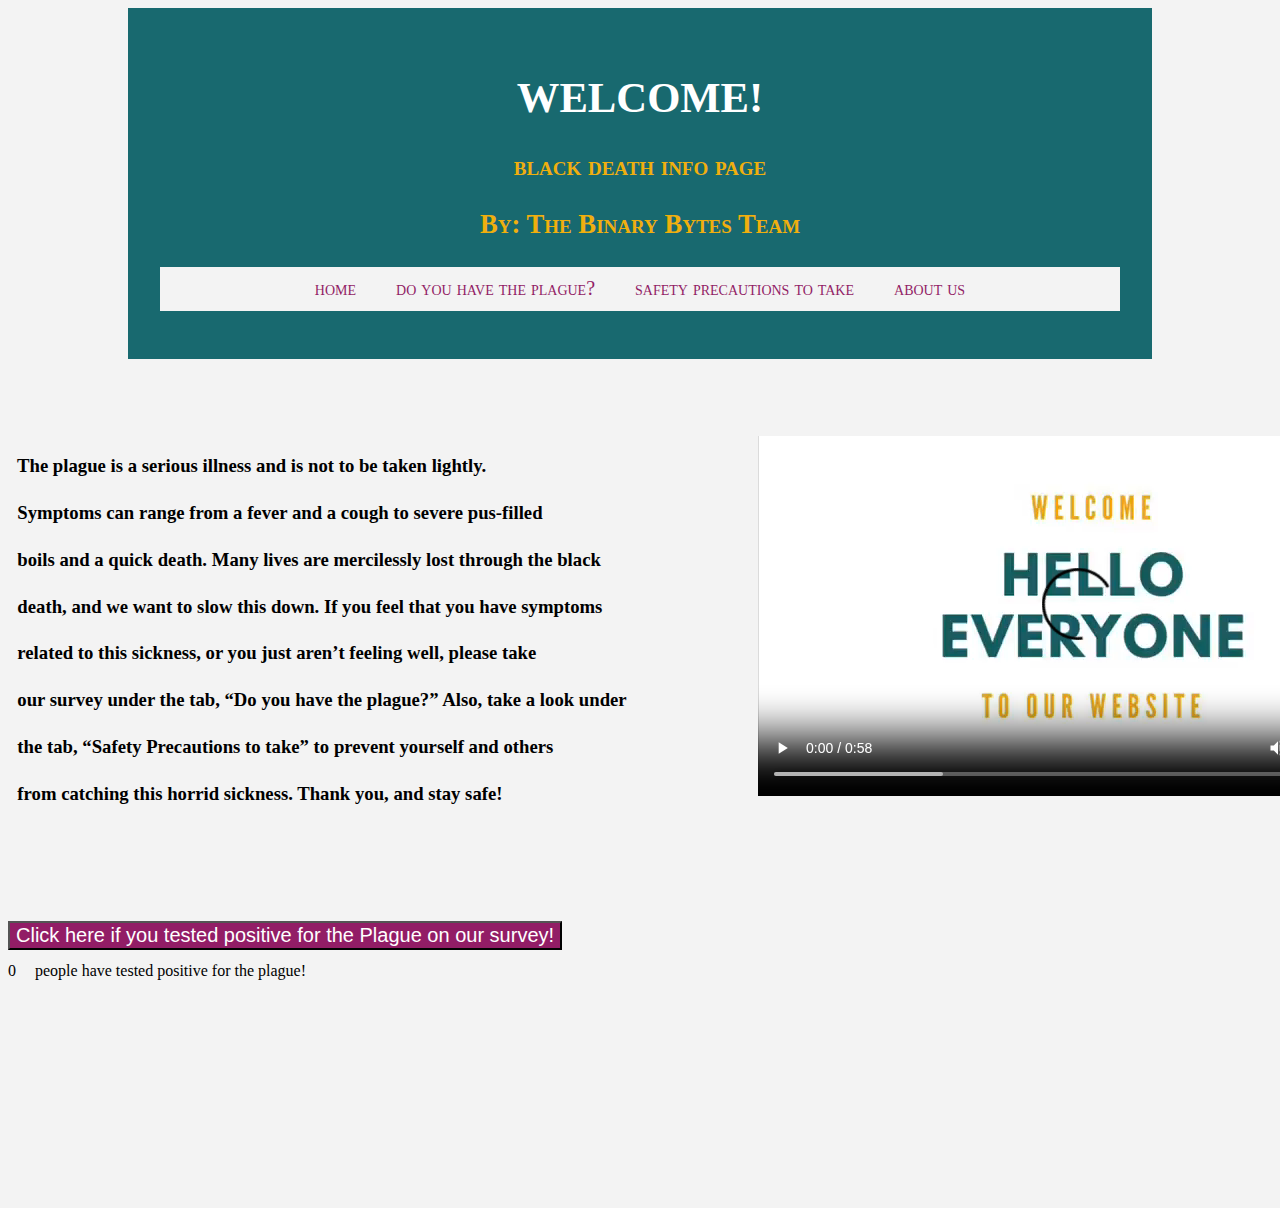
<file: index.html>
<!DOCTYPE html>
<html lang="en">

<head>
    <meta charset="UTF-8">
    <meta name="viewport" content="width=device-width, initial-scale=1.0">
    <title>Black Death info</title> 
    <link rel="stylesheet" href="main.css">
</head>

<body>
<div id="wrapper">
    <header>
       <h1>WELCOME!</h1> 
       <h2>black death info page</h2>
       <h3>By: The Binary Bytes Team</h3>
       <BR>
       <BR>
    </header>

    <nav>
        <BR>
        <BR>
        <BR>
         <ul class="main_menu">
        <li><a href="index.html">home</a></li>
        <li><a href="survey.html">do you have the plague?</a></li>
        <li><a href="safetyprecautions.html">safety precautions to take</a></li>
        <li><a href="aboutus.html">about us</a></li>
         </ul>
    </nav>
</div>

<h3>
    <p>
    <BR>
    </p>
    <p id="paragraph" style="text-align:left;">&nbsp The plague is a serious illness and is not to be taken lightly. <BR>
    &nbsp Symptoms can range from a fever and a cough to severe pus-filled <BR>
    &nbsp boils and a quick death.  Many lives are mercilessly lost through the black <BR>
    &nbsp death, and we want to slow this down. If you feel that you have symptoms <BR>
    &nbsp related to this sickness, or you just aren’t feeling well, please take <BR>
    &nbsp our survey under the tab, “Do you have the plague?” Also, take a look under <BR>
    &nbsp the tab, “Safety Precautions to take” to prevent yourself and others <BR>
    &nbsp from catching this horrid sickness. Thank you, and stay safe! </h3></p>

    <div style= "position:relative; left:750px; top:-400px;" >
        <video controls>
            <source src="My Movie.mp4" type="video/mp4">
        </video>
    </div>
    <button id="button1" style="position:absolute; bottom: -50px;">Click here if you tested positive for the Plague on our survey!</button>
    <p style="position:absolute; bottom:-107px;" id="number">0</p>
    <div style="position:absolute; left:35px; bottom:-80px;"> people have tested positive for the plague!</div>
    <script>
        let button = document.querySelector('#button1');
        button.onclick = function updateNumber() {
            let number = document.querySelector('#number');
            number.innerHTML = parseInt(number.innerHTML) + 1;
        }

    </script>

</body>

</html>
</file>
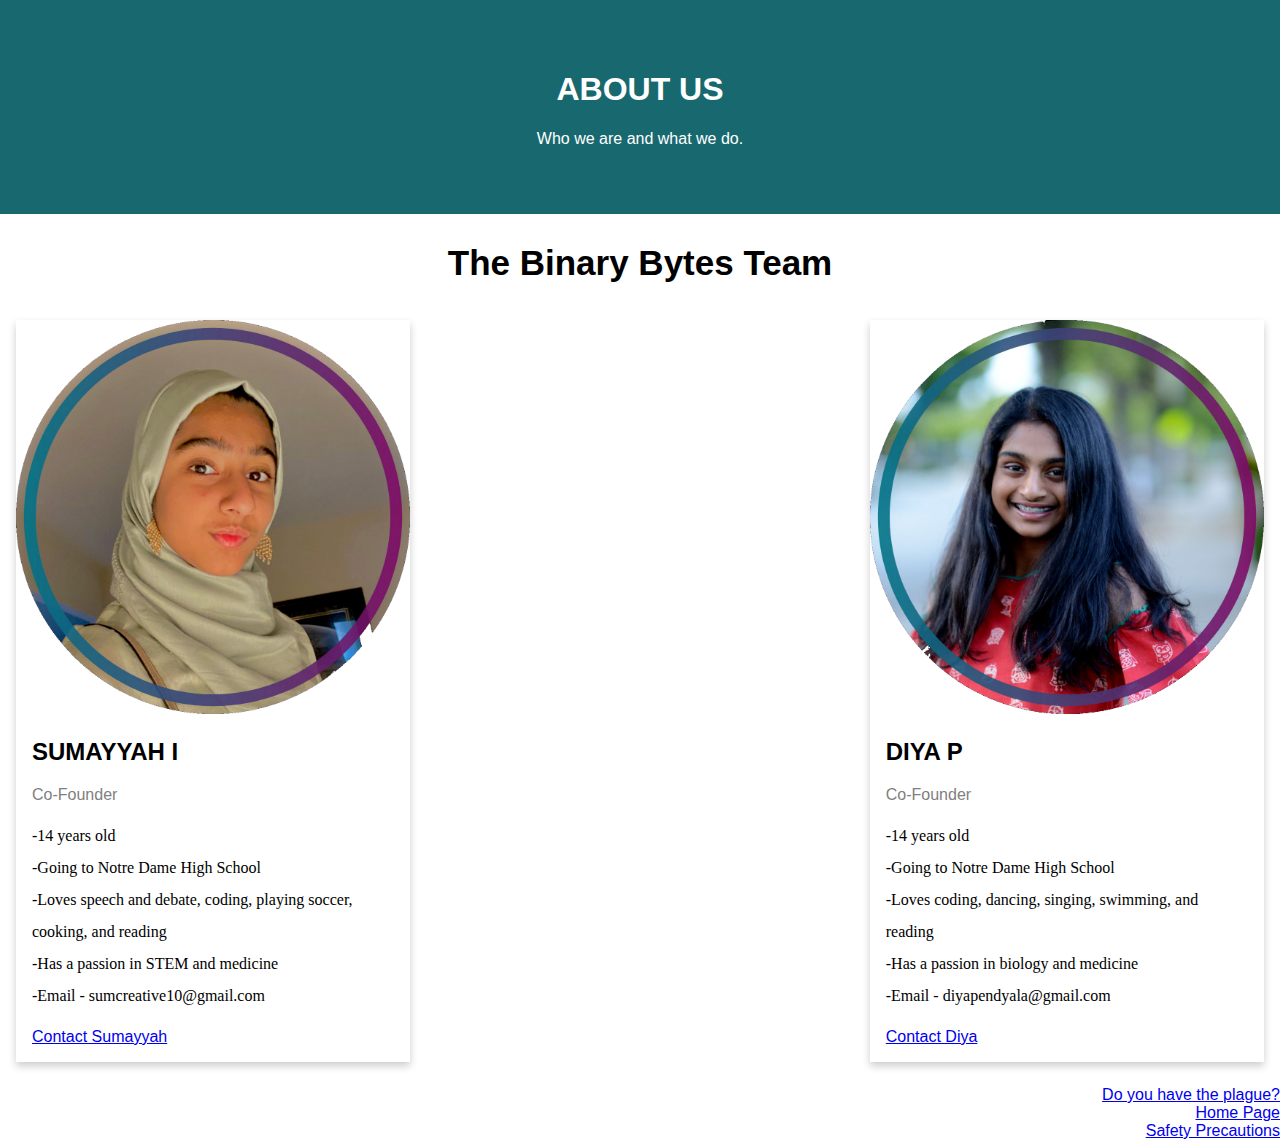
<file: aboutus.html>
<!DOCTYPE html>
<html lang="en">
<head>
    <meta charset="UTF-8">
    <meta name="viewport" content="width=device-width, initial-scale=1.0">
    <title>About Us</title> 
</head>
<body>
    <div class="about-section">
        <h1>ABOUT US</h1>
        <p>Who we are and what we do.</p>
      </div>
      
      <h2 class = "title1" style="text-align:center">The Binary Bytes Team</h2>
      <div class="row">
        <div class="column">
          <div class="card">
            <img src="IMG_1409 (1).PNG" alt="Sumayyah" style="width:100%">
            <div class="container">
              <h2>SUMAYYAH I</h2>
              <p class="title">Co-Founder</p>
              <p class="bio">-14 years old<BR>
                -Going to Notre Dame High School<BR>
                -Loves speech and debate, coding, playing soccer, cooking, and reading<BR>
                -Has a passion in STEM and medicine<BR>
                -Email - sumcreative10@gmail.com
              </p>
              <p><a href=mailto:sumcreative10@gmail.com>Contact Sumayyah</a></p>
            </div>
          </div>
        </div>
        
        <div class="row">
          <div class="column1">
            <div class="card">
              <img src="IMG_1411.PNG" alt="Diya" style="width:100%">
              <div class="container">
                <h2>DIYA P</h2>
                <p class="title">Co-Founder</p>
                <p class="bio">-14 years old<BR>

                  -Going to Notre Dame High School<BR>
                  -Loves coding, dancing, singing, swimming, and reading<BR>
                  -Has a passion in biology and medicine<BR>
                  -Email - diyapendyala@gmail.com
                </p>
              <p><a href="mailto:diyapendyala@gmail.com">Contact Diya</a></p>  
              </div>
            </div>
          </div>
        </div>
        
      <div style="text-align:right;">
        <a href="survey.html">Do you have the plague?</a> 
    </div>   
    <div style="text-align:right;">
        <a href="index.html">Home Page</a>
    </div>
    <div style="text-align:right;">
        <a href="safetyprecautions.html">Safety Precautions</a>
    </div>
      <style>
          body {
  font-family: Arial, Helvetica, sans-serif;
  margin: 0;
}

html {
  box-sizing: border-box;
}

*, *:before, *:after {
  box-sizing: inherit;
}

.title1{
  font-size: 35px;
  color: black;
}
.column {
  float: left;
  width: 33.3%;
  margin-bottom: 16px;
  padding: 0 8px;
}

.column1{
  float: right;
  width: 33.3%;
  margin-bottom: 16px;
  padding: 0 8px;
}

.bio{
  line-height: 2;
  font-family: 'Didot';
}
.card {
  box-shadow: 0 4px 8px 0 rgba(0, 0, 0, 0.2);
  margin: 8px;
}

.about-section {
  padding: 50px;
  text-align: center;
  background-color: #18696f;
  color: white;
}

.container {
  padding: 0 16px;
}

.container::after, .row::after {
  content: "";
  clear: both;
  display: table;
}

.title {
  color: grey;
}

div{
  font-family: 'American Typewriter', sans-serif;
}
@media screen and (max-width: 650px) {
  .column {
    width: 100%;
    display: block;
  }
}
      </style>
</body>
</html>
</file>
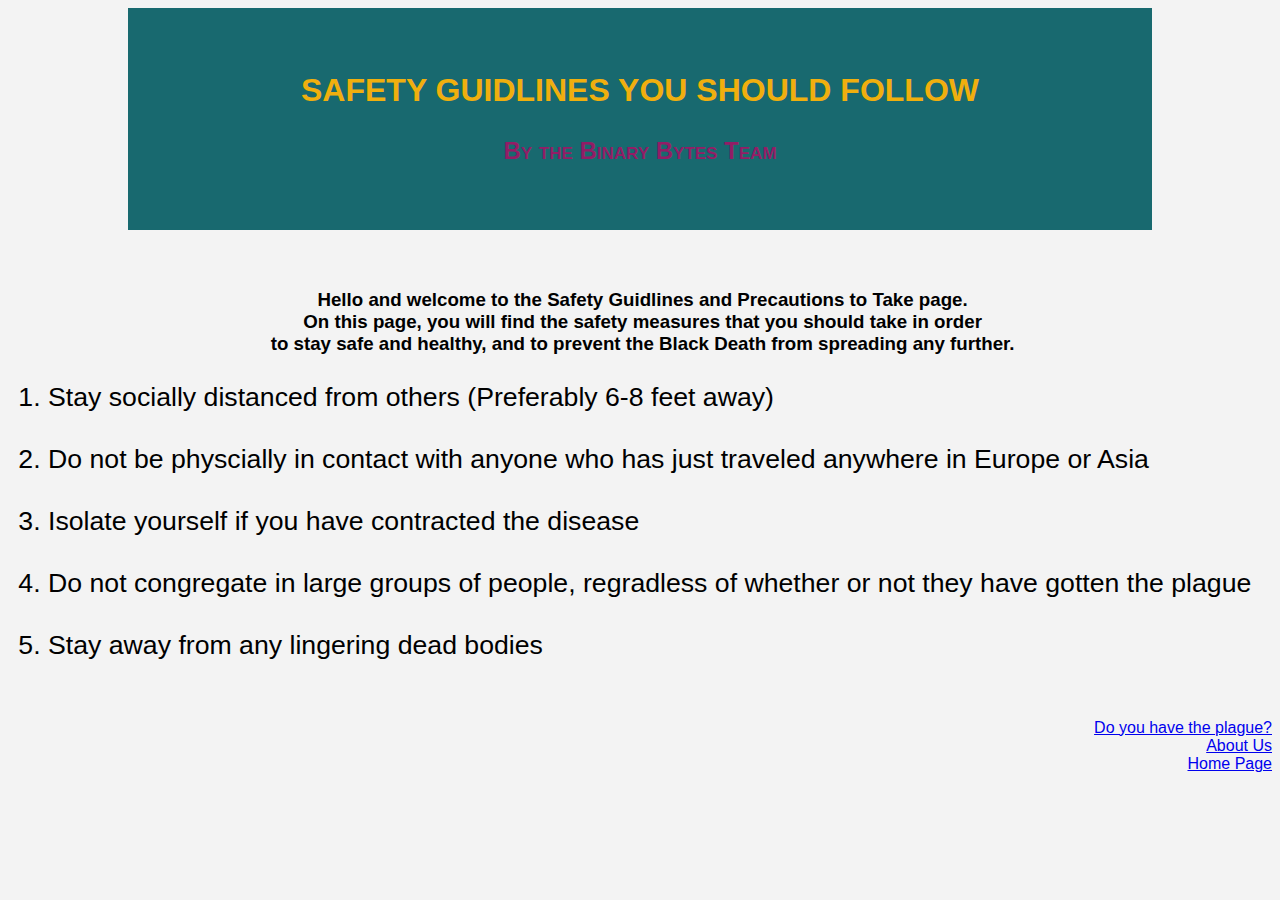
<file: safetyprecautions.html>
<!DOCTYPE html>
<html lang="en">
<head>
    <meta charset="UTF-8">
    <meta name="viewport" content="width=device-width, initial-scale=1.0">
    <title>Safety Precautions to Take</title>
   
</head>
<body>
    <div id="wrapper">
        <header>
           <h1>Safety Guidlines You Should Follow</h1> 
           <h2>By the Binary Bytes Team</h2>
        </header>
    </div>
    
<h3>
    <p>
    <BR>
    </p>
    <p>&nbspHello and welcome to the Safety Guidlines and Precautions to Take page. <BR>
    &nbspOn this page, you will find the safety measures that you should take in order <BR>
    &nbspto stay safe and healthy, and to prevent the Black Death from spreading any further.
    </h3></p>

    <ol id="list">
        <li>Stay socially distanced from others (Preferably 6-8 feet away)</li><BR>
        <li>Do not be physcially in contact with anyone who has just traveled anywhere in Europe or Asia</li><BR>
        <li>Isolate yourself if you have contracted the disease</li><BR>
        <li>Do not congregate in large groups of people, regradless of whether or not they have gotten the plague</li><BR>
        <li>Stay away from any lingering dead bodies</li><BR>
        </ol>
    <div style="text-align:right;">
        <a href="survey.html">Do you have the plague?</a> 
    </div> 
    <div style="text-align:right;">
        <a href="aboutus.html">About Us</a>
    </div>  
    <div style="text-align:right;">
        <a href="index.html">Home Page</a>
    </div>
<style>
    body{
    font-family: 'Arial Narrow', sans-serif;
    background-color: #f3f3f3;
    }
    
    #wrapper {
    max-width: 960px;
    margin: 0 auto;
    background-color: #18696f;
    padding: 32px;
    }

    #list{
        line-height: 32 px;
        font-size: 20pt;
        font-family: 'American Typewriter', sans-serif; 
    }
    div{
        font-size: 12pt;
        font-family: 'American Typewriter', sans-serif;
    }
     header{
    background-color: #18696f;
     height: 150px;
     padding: 4px;
     }
    
     header h1{
    text-transform: uppercase;
     text-align: center;
     line-height: 50px;
     color: #F0AF0E;
     }
    
     header h2{
    font-variant: small-caps;
     text-align: center;
     color: #921D66;
     }
p{
 text-align: center; 
 font-style : "font-family: 'Dodit';";
}

     .main_menu{
        padding:5px 0 5px 0;
        text-align: center;
        line-height: 32 px;
        background-color: #ffffff;
        }
        ul.main_menu{
            margin-top: 15px;
            }
            
            .main_menu li{
            display: inline;
            padding: 0 10px 0 10px;
            font-size: 20px;
            }
            .main_menu a {
            text-decoration: none;
            color: #921D66;
            padding: 8px;
            font-variant: small-caps;
            }
            
            .main_menu a:hover{
            color: #18696f;
            } 
            
</style>

</body>
</html>
</file>
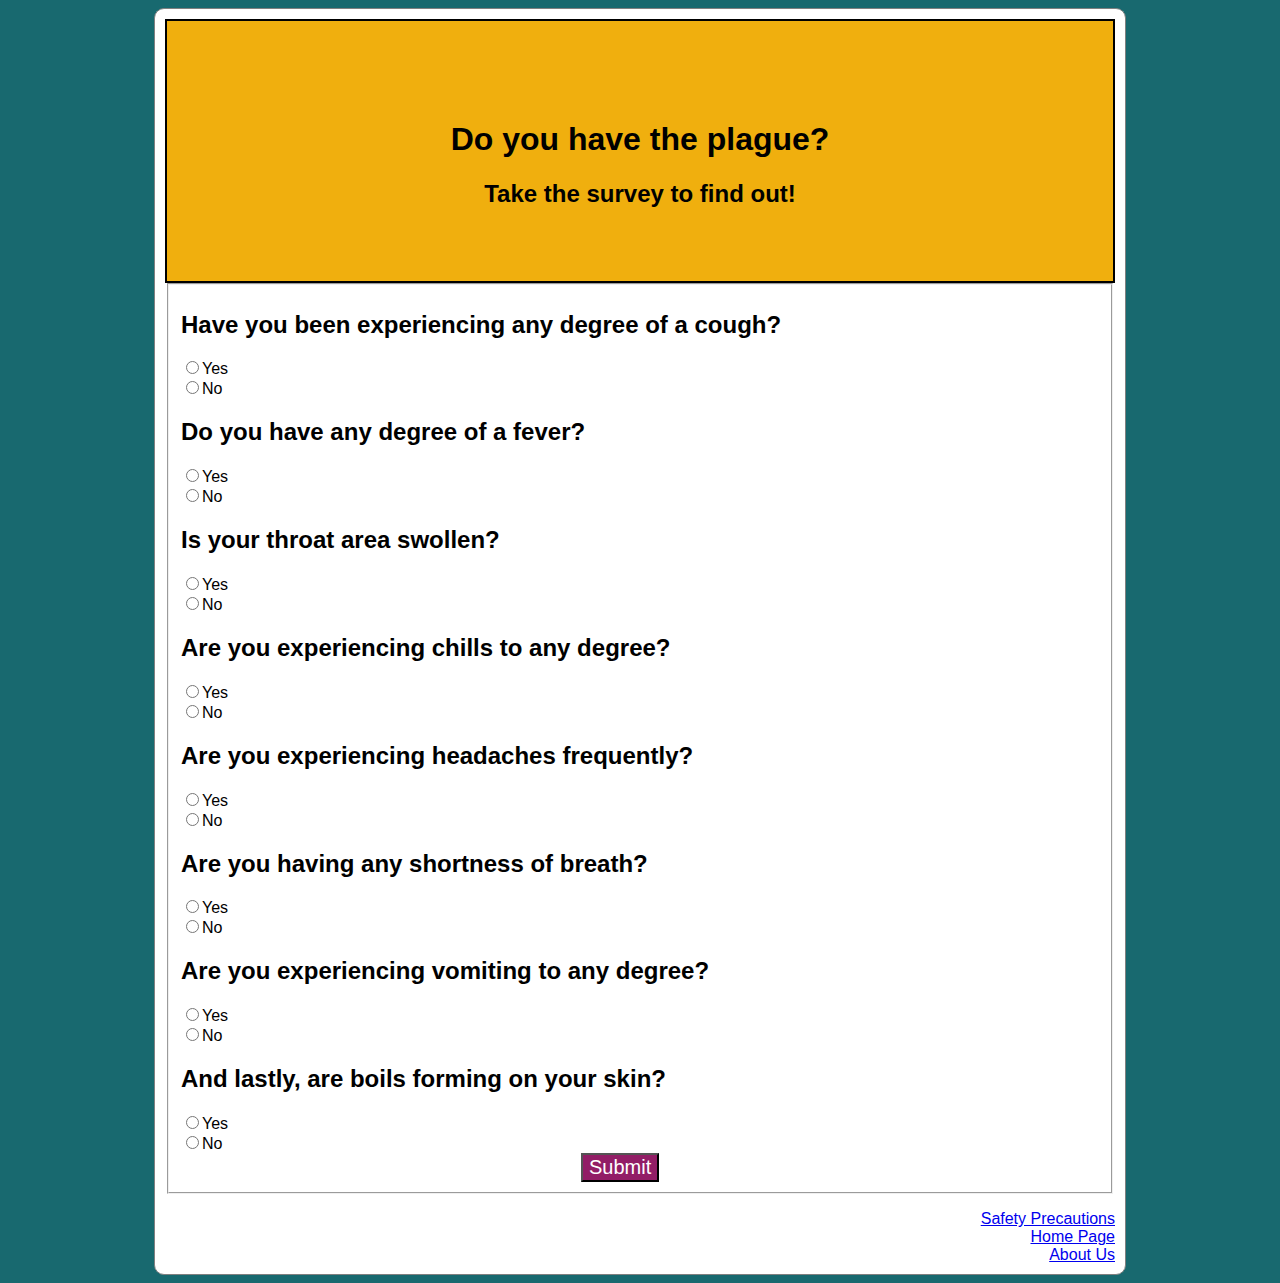
<file: survey.html>
<!DOCTYPE html>
<html>
<head>
<title>Do you have the Plague?</title>
</head>
<body>       
<style>
    body {
    background-color:#18696f;
    font-family: Helvetica;
        }
        
#main {
    width: 80%;
    font-family: 'American Typewriter', sans-serif;
    max-width: 950px;
    border: 1px gray solid;       
    margin: auto;
    padding: 10px;
    background-color: white;
    border-radius: 10px;
        }
        
#header {
    margin-top: 0;
    border: 2px solid black;
    padding: 5px;
    height: 250px;
    background-color: #F0AF0E;
        }
#button{
    font-size: 20px;
    background-color: #921D66;
    color: white
    
}
</style>       
<div id="main"><!-- open main div -->
    <div id="header"><!-- open header div -->
    <h1 style="text-align:center;"><BR><BR>Do you have the plague?</h1>
    <h2 style="text-align:center;">Take the survey to find out!</h2>
    </div><!-- close header div -->
   
    <form id="form1">
    <fieldset>
        <h2>Have you been experiencing any degree of a cough?</h2>
        <input type="radio" name="cough" value="25" />Yes<BR/>
        <input type="radio" name="cough" value="0" />No<BR/>
        
        <h2>Do you have any degree of a fever?</h2>
        <input type="radio" name="fever" value="25"/>Yes<BR/>
        <input type="radio" name="fever" value="0" >No<BR/>
        
        <h2>Is your throat area swollen?</h2>
        <input type="radio" name="throat" value="25" />Yes<BR/>
        <input type="radio" name="throat" value="0" />No<BR/>

        <h2>Are you experiencing chills to any degree?</h2>
        <input type="radio" name="chills" value="25" />Yes<BR/>
        <input type="radio" name="chills" value="0" />No<BR/>

        <h2>Are you experiencing headaches frequently?</h2>
        <input type="radio" name="headache" value="25" />Yes<BR/>
        <input type="radio" name="headache" value="0" />No<BR/>

        <h2>Are you having any shortness of breath?</h2>
        <input type="radio" name="breath" value="25" />Yes<BR/>
        <input type="radio" name="breath" value="0" />No<BR/>

        <h2>Are you experiencing vomiting to any degree?</h2>
        <input type="radio" name="vomiting" value="25" />Yes<BR/>
        <input type="radio" name="vomiting" value="0" />No<BR/>

        <h2>And lastly, are boils forming on your skin?</h2>
        <input type="radio" name="boils" value="25" />Yes<BR/>
        <input type="radio" name="boils" value="0" />No<BR/>

        
    <button style= "position:relative; right:-400px;" id="button" type="submit" value="Submit">Submit</button>
    </fieldset>
    </form>
    <p><span id="precautions"></span></p>
    <div style="text-align:right;">
        <a href="safetyprecautions.html">Safety Precautions</a> 
    </div>   
    <div style="text-align:right;">
        <a href="index.html">Home Page</a>
    </div>
    <div style="text-align:right;">
        <a href="aboutus.html">About Us</a>
    </div>
    
    </div><!-- close main div -->

    <script>
        document.getElementById("form1").onsubmit=function() {
               cough = parseInt(document.querySelector('input[name = "cough"]:checked').value);
               fever = parseInt(document.querySelector('input[name = "fever"]:checked').value);
               throat = parseInt(document.querySelector('input[name = "throat"]:checked').value);
               chills = parseInt(document.querySelector('input[name = "chills"]:checked').value);
               headache = parseInt(document.querySelector('input[name = "headache"]:checked').value);
               breath = parseInt(document.querySelector('input[name = "breath"]:checked').value);
               vomiting= parseInt(document.querySelector('input[name = "vomiting"]:checked').value);
               boils = parseInt(document.querySelector('input[name = "boils"]:checked').value);
               
               
               result = cough + fever + throat + chills + headache + breath + vomiting + boils 
               
    if (result < 100) {result2 = "You do not have enough symptoms to diagnose you with the plague. Please take care. If your symptoms get worse or you are experiencing new symptoms, please retake the quiz and follow our safety guidlines."};
    if (result >= 100) {result2 = "You have enough symptoms to diagnose you with the plague! Please isolate yourself from your family and friends so they don't catch it. Make sure you follow all of our safety precautions, and contact your local doctor. Also, keep a cold cloth on your forehead and try your best to keep the fever at bay. We hope you get well soon!"
                                  };
    document.getElementById("precautions").innerHTML = result2; 
   
        
        return false; // required to not refresh the page; just leave this here
        } //this ends the submit function
        
    </script>
    

</body>
</html>
</file>
<file: main.css>
body{
font-family: 'Arial Narrow', sans-serif;
background-color: #f3f3f3;
}

#wrapper {
max-width: 960px;
margin: 0 auto;
background-color: #18696f;
padding: 32px;
}
 header{
background-color: #18696f;
 height: 150px;
 padding: 4px;
 }

 header h1{
text-transform: uppercase;
 text-align: center;
 line-height: 50px;
 font-size: 32pt;
 color: white

 }

 header h2{
font-variant: small-caps;
 text-align: center;
 color: #F0AF0E;
 font-size: 20pt;
 }
 header h3{
    font-variant: small-caps;
     text-align: center;
     color: #F0AF0E;
     font-size: 20pt;
     }

.main_menu{
 padding: 5px 0 5px 0;
 text-align: center;
 line-height: 32px;
 background-color: #f3f3f3;
}

ul.main_menu{
margin-top: 15px;
}

.main_menu li{
display: inline;
padding: 0 10px 0 10px;
font-size: 20px;
}
.main_menu a {
text-decoration: none;
color: #921D66;
padding: 8px;
font-variant: small-caps;
}

.main_menu a:hover{
color: #18696f;
}

p {
font-family: 'Didot';
line-height: 2.5;
}

div {
   font-family: 'Didot';
}

#button1{
   font-size: 20px;
   background-color: #921D66;
   color:white
}
</file>
